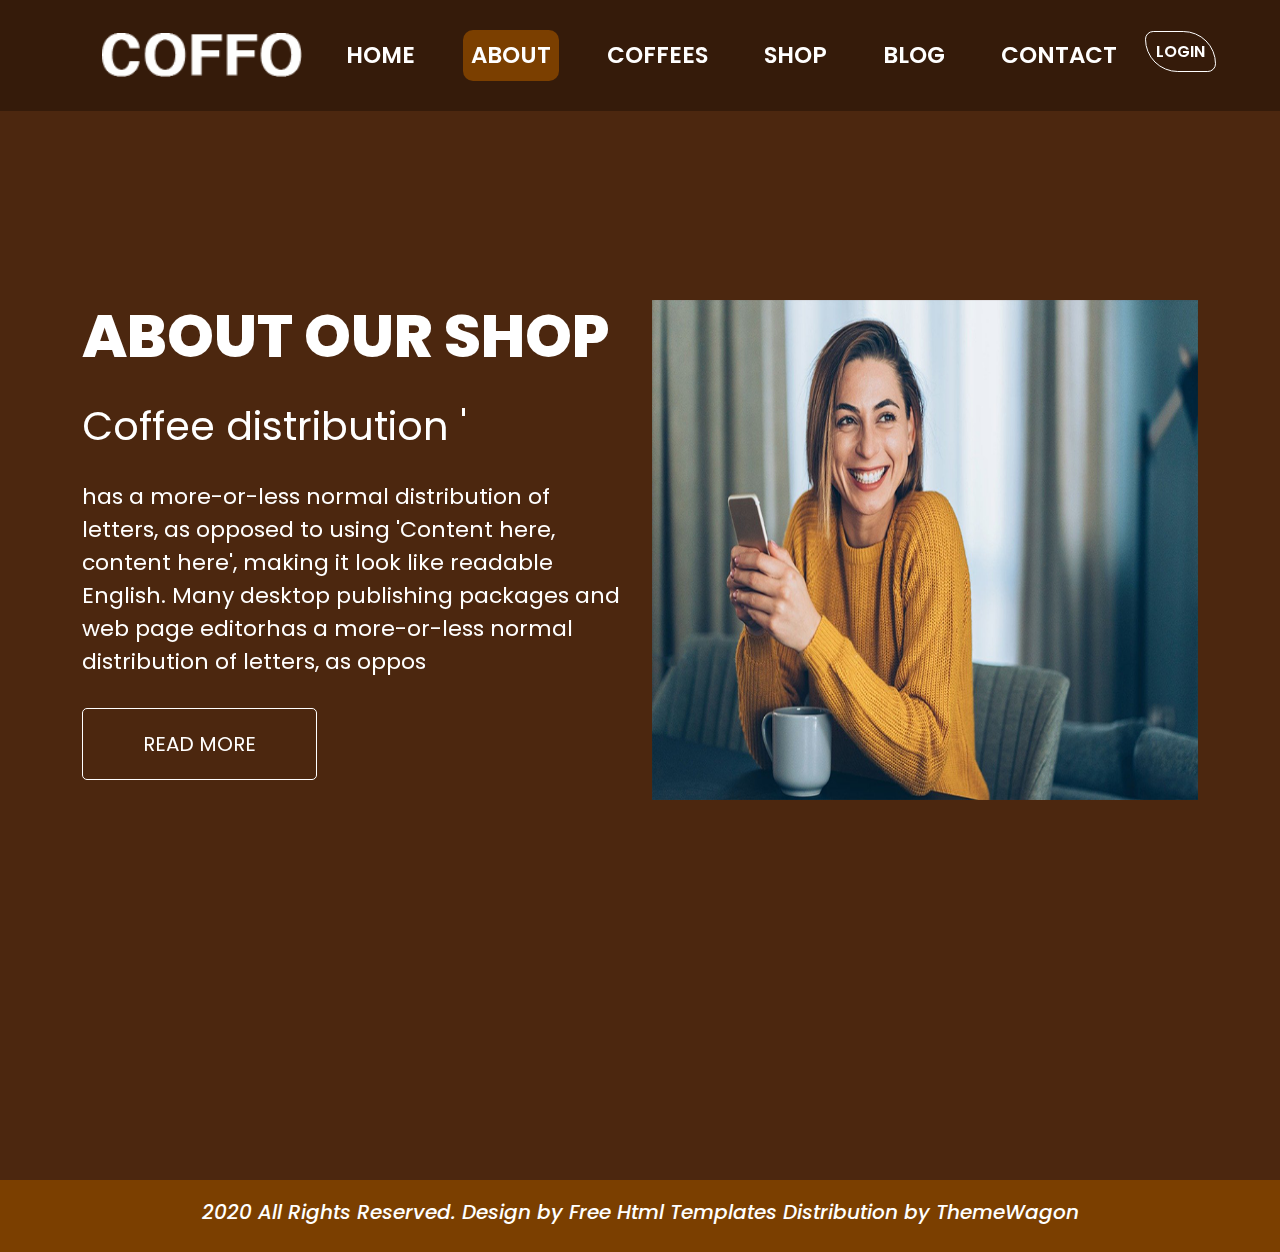
<file: about.html>
<!doctype html>
<html lang="en">

<head>
    <meta charset="utf-8">
    <meta name="viewport" content="width=device-width, initial-scale=1">
    <link href="https://cdn.jsdelivr.net/npm/bootstrap@5.0.2/dist/css/bootstrap.min.css" rel="stylesheet"
        integrity="sha384-EVSTQN3/azprG1Anm3QDgpJLIm9Nao0Yz1ztcQTwFspd3yD65VohhpuuCOmLASjC" crossorigin="anonymous">
    <title>About</title>
    <link rel="stylesheet" href="https://cdnjs.cloudflare.com/ajax/libs/font-awesome/6.5.2/css/all.min.css"
        integrity="sha512-SnH5WK+bZxgPHs44uWIX+LLJAJ9/2PkPKZ5QiAj6Ta86w+fsb2TkcmfRyVX3pBnMFcV7oQPJkl9QevSCWr3W6A=="
        crossorigin="anonymous" referrerpolicy="no-referrer" />
    <link rel="preconnect" href="https://fonts.googleapis.com">
    <link rel="preconnect" href="https://fonts.gstatic.com" crossorigin>
    <link
        href="https://fonts.googleapis.com/css2?family=Creepster&family=Inter:wght@100..900&family=Lobster&family=Lora:ital,wght@0,400..700;1,400..700&family=Mulish:ital,wght@0,200..1000;1,200..1000&family=Poiret+One&family=Poppins:ital,wght@0,100;0,200;0,300;0,400;0,500;0,600;0,700;0,800;0,900;1,100;1,200;1,300;1,400;1,500;1,600;1,700;1,800;1,900&family=Roboto:ital,wght@0,100;0,300;0,400;0,500;0,700;0,900;1,100;1,300;1,400;1,500;1,700;1,900&family=Saira:ital,wght@0,100..900;1,100..900&display=swap"
        rel="stylesheet">
        <link rel="stylesheet" href="https://unpkg.com/aos@next/dist/aos.css" />
    <link rel="stylesheet" href="bootstrap.min.css">
    <link rel="stylesheet" href="style.css">
</head>

<body>
    <div class="header-era">
      
            <nav class="navbar navbar-expand-lg fixed-top"data-aos="zoom-in">
                <div class="container">
                    <a class="navbar-brand" href="#"><img src="logo.png" alt=""></a>
                    <button class="navbar-toggler" type="button" data-bs-toggle="collapse"
                        data-bs-target="#navbarSupportedContent" aria-controls="navbarSupportedContent"
                        aria-expanded="false" aria-label="Toggle navigation">
                        <span class="navbar-toggler-icon"></span>
                    </button>
                    <div class="collapse navbar-collapse" id="navbarSupportedContent">
                        <ul class="navbar-nav m-auto mb-2 mb-lg-0">
                            <li class="nav-item">
                                <a class="nav-link" aria-current="page" href="index.html">HOME</a>
                            </li>
                            <li class="nav-item">
                                <a class="nav-link activee" href="about.html">ABOUT</a>
                            </li>
                            <li class="nav-item">
                                <a class="nav-link" href="coffee.html">COFFEES</a>
                            </li>
                            <li class="nav-item">
                                <a class="nav-link" href="#">SHOP</a>
                            </li>
                            <li class="nav-item">
                                <a class="nav-link" href="blog.html">BLOG</a>
                            </li>
                            <li class="nav-item">
                                <a class="nav-link" href="contact.html">CONTACT</a>
                            </li>
                        </ul>
                        <div>
                            <div class="d-flex icon">
                                <h1>LOGIN</h1>
                            </div>
                        </div>
                    </div>
                </div>
            </nav>
        </div>
    </div>
    </div>
    <section class="about of">
        <div class="container">
            <div class="row row-cols-1 row-cols-md-1 row-cols-lg-2 row-cols-xl-2">
                <div class="col"data-aos="zoom-in">
                    <h1>ABOUT OUR SHOP</h1>
                    <h2>Coffee distribution '</h2>
                    <p>has a more-or-less normal distribution of letters, as opposed to using 'Content here, content
                        here', making it look like readable English. Many desktop publishing packages and web page
                        editorhas a more-or-less normal distribution of letters, as oppos</p>
                    <button class="btn-primary3">READ MORE</button>
                </div>
                <div class="col"data-aos="zoom-in">
                    <img src="about-img.png" alt="">
                </div>
            </div>
        </div>
    </section>
    <section>
        <footer>
            <div class="container">
                <div class="row text-center">
                    <div class="col-12"data-aos="zoom-in">
                        <div>
                            <i class="fa-brands fa-facebook-f"></i>
                        <i class="fa-brands fa-twitter"></i>
                        <i class="fa-brands fa-linkedin-in"></i>
                        <i class="fa-brands fa-instagram"></i>
                        <div class="footer-content">
                            <h2><i class="fa-solid fa-phone"></i>&nbsp;&nbsp;+01 1234567890</h2>
                            <h2><i class="fa-solid fa-envelope"></i>&nbsp;&nbsp;demo@gmail.com</h2>
                        </div>
                        </div>
                    </div>
                    <div class="col-7 m-auto"data-aos="zoom-in">
                        <input type="text" name="fname" placeholder="YOUR EMAIL">

                    </div>
                </div>
            </div>
          <div class="col text-center">
            <div class="copy">
                <h1>2020 All Rights Reserved. Design by Free Html Templates Distribution by ThemeWagon</h1>
            </div>
          </div>
        </footer>
    </section>
    <script src="https://unpkg.com/aos@next/dist/aos.js"></script>
    <script>
      AOS.init();
    </script>
    <script src="https://cdn.jsdelivr.net/npm/bootstrap@5.0.2/dist/js/bootstrap.bundle.min.js"
        integrity="sha384-MrcW6ZMFYlzcLA8Nl+NtUVF0sA7MsXsP1UyJoMp4YLEuNSfAP+JcXn/tWtIaxVXM"
        crossorigin="anonymous"></script>
    <script src="https://cdn.jsdelivr.net/npm/@popperjs/core@2.9.2/dist/umd/popper.min.js"
        integrity="sha384-IQsoLXl5PILFhosVNubq5LC7Qb9DXgDA9i+tQ8Zj3iwWAwPtgFTxbJ8NT4GN1R8p"
        crossorigin="anonymous"></script>
    <script src="https://cdn.jsdelivr.net/npm/bootstrap@5.0.2/dist/js/bootstrap.min.js"
        integrity="sha384-cVKIPhGWiC2Al4u+LWgxfKTRIcfu0JTxR+EQDz/bgldoEyl4H0zUF0QKbrJ0EcQF"
        crossorigin="anonymous"></script>

</body>

</html>
</file>
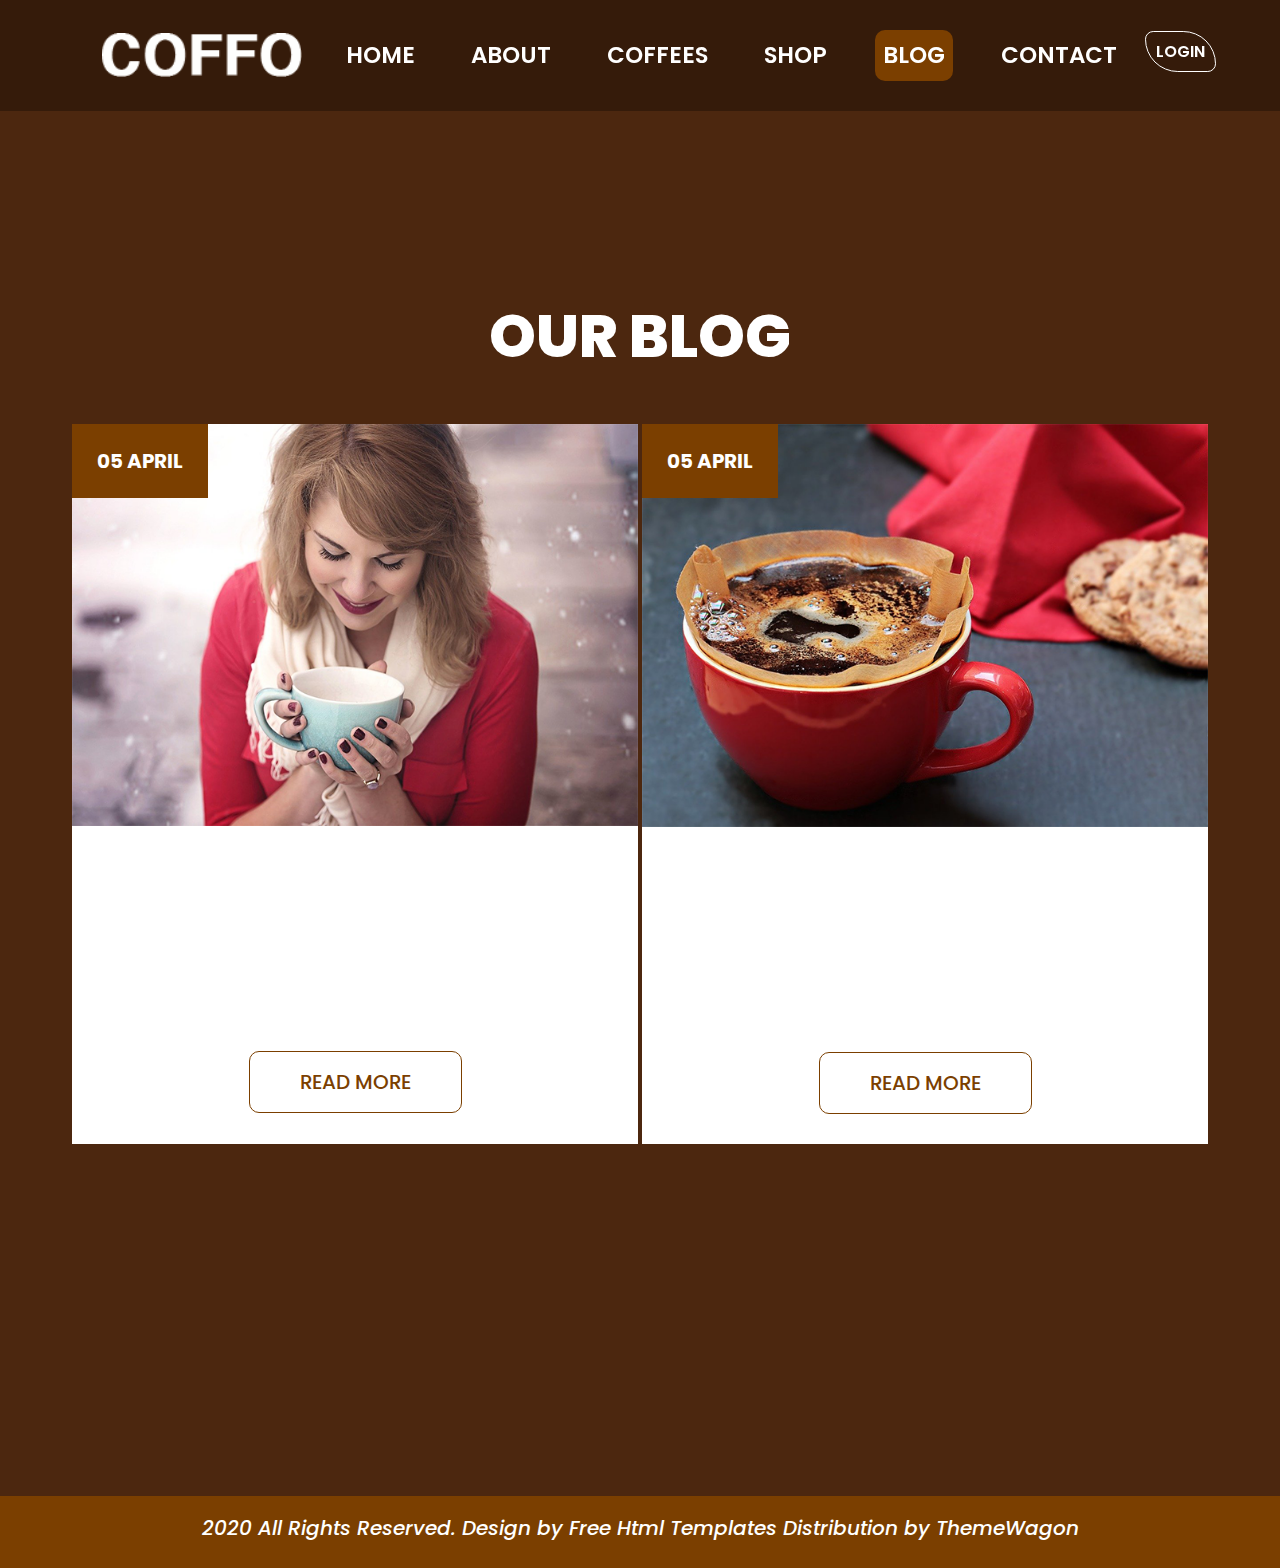
<file: blog.html>
<!doctype html>
<html lang="en">

<head>
    <meta charset="utf-8">
    <meta name="viewport" content="width=device-width, initial-scale=1">
    <link href="https://cdn.jsdelivr.net/npm/bootstrap@5.0.2/dist/css/bootstrap.min.css" rel="stylesheet"
        integrity="sha384-EVSTQN3/azprG1Anm3QDgpJLIm9Nao0Yz1ztcQTwFspd3yD65VohhpuuCOmLASjC" crossorigin="anonymous">
    <title>Blog</title>
    <link rel="stylesheet" href="https://cdnjs.cloudflare.com/ajax/libs/font-awesome/6.5.2/css/all.min.css"
        integrity="sha512-SnH5WK+bZxgPHs44uWIX+LLJAJ9/2PkPKZ5QiAj6Ta86w+fsb2TkcmfRyVX3pBnMFcV7oQPJkl9QevSCWr3W6A=="
        crossorigin="anonymous" referrerpolicy="no-referrer" />
    <link rel="preconnect" href="https://fonts.googleapis.com">
    <link rel="preconnect" href="https://fonts.gstatic.com" crossorigin>
    <link
        href="https://fonts.googleapis.com/css2?family=Creepster&family=Inter:wght@100..900&family=Lobster&family=Lora:ital,wght@0,400..700;1,400..700&family=Mulish:ital,wght@0,200..1000;1,200..1000&family=Poiret+One&family=Poppins:ital,wght@0,100;0,200;0,300;0,400;0,500;0,600;0,700;0,800;0,900;1,100;1,200;1,300;1,400;1,500;1,600;1,700;1,800;1,900&family=Roboto:ital,wght@0,100;0,300;0,400;0,500;0,700;0,900;1,100;1,300;1,400;1,500;1,700;1,900&family=Saira:ital,wght@0,100..900;1,100..900&display=swap"
        rel="stylesheet">
        <link rel="stylesheet" href="https://unpkg.com/aos@next/dist/aos.css" />
    <link rel="stylesheet" href="bootstrap.min.css">
    <link rel="stylesheet" href="style.css">
</head>

<body>
    <div class="header-era">
       
            <nav class="navbar navbar-expand-lg fixed-top"data-aos="zoom-in">
                <div class="container">
                    <a class="navbar-brand" href="#"><img src="logo.png" alt=""></a>
                    <button class="navbar-toggler" type="button" data-bs-toggle="collapse"
                        data-bs-target="#navbarSupportedContent" aria-controls="navbarSupportedContent"
                        aria-expanded="false" aria-label="Toggle navigation">
                        <span class="navbar-toggler-icon"></span>
                    </button>
                    <div class="collapse navbar-collapse" id="navbarSupportedContent">
                        <ul class="navbar-nav m-auto mb-2 mb-lg-0">
                            <li class="nav-item">
                                <a class="nav-link" aria-current="page" href="index.html">HOME</a>
                            </li>
                            <li class="nav-item">
                                <a class="nav-link" href="about.html">ABOUT</a>
                            </li>
                            <li class="nav-item">
                                <a class="nav-link" href="coffee.html">COFFEES</a>
                            </li>
                            <li class="nav-item">
                                <a class="nav-link" href="#">SHOP</a>
                            </li>
                            <li class="nav-item">
                                <a class="nav-link activee" href="blog.html">BLOG</a>
                            </li>
                            <li class="nav-item">
                                <a class="nav-link" href="contact.html">CONTACT</a>
                            </li>
                        </ul>
                        <div>
                            <div class="d-flex icon">
                                <h1>LOGIN</h1>
                            </div>
                        </div>
                    </div>
                </div>
            </nav>
        </div>
    </div>
    </div>
    <section class="blog of">
        <div class="container">
            <div class="row text-center">
                <div class="col"data-aos="zoom-in">
                    <h1>OUR BLOG</h1>
                </div>
            </div>
            <div class="row row-cols-sm-1 row-cols-md-1 row-cols-lg-2 row-cols-xl-2 text-center ">
                <div class="col blog-content p-0"data-aos="zoom-in">
                    <div class="image">
                        <img src="blog-img1.png" alt="">
                        <H2>05 APRIL</H2>
                    </div>
                    <div class="content text-center"data-aos="zoom-in">
                        <h3>PREP TECHNIQUES COFFEE</h3>
                        <p>distracted by the readable content of a page when looking at its layout. The point of using
                            Lorem Ipsum is that it has a moredistracted by the readable content of a page when looking
                            at its layout. The point of using Lorem Ipsum is that it has a more</p>
                    </div>
                    <button class="btn-primary5">READ MORE</button>
                </div>
                <div class="col blog-content p-0"data-aos="zoom-in">
                    <div class="image">
                        <img src="blog-img2.png" alt="">
                        <div class="date">
                            <H2>05 APRIL</H2>
                        </div>
                    </div>
                    <div class="content"data-aos="zoom-in">
                        <h3>ENJOY BEST COFFEE</h3>
                        <p>distracted by the readable content of a page when looking at its layout. The point of using
                            Lorem Ipsum is that it has a moredistracted by the readable content of a page when looking
                            at its layout. The point of using Lorem Ipsum is that it has a more</p>
                    </div>
                    <button class="btn-primary5">READ MORE</button>
                </div>
            </div>
        </div>
    </section>
    <section>
        <footer>
            <div class="container">
                <div class="row text-center">
                    <div class="col-12"data-aos="zoom-in">
                        <div>
                            <i class="fa-brands fa-facebook-f"></i>
                        <i class="fa-brands fa-twitter"></i>
                        <i class="fa-brands fa-linkedin-in"></i>
                        <i class="fa-brands fa-instagram"></i>
                        <div class="footer-content">
                            <h2><i class="fa-solid fa-phone"></i>&nbsp;&nbsp;+01 1234567890</h2>
                            <h2><i class="fa-solid fa-envelope"></i>&nbsp;&nbsp;demo@gmail.com</h2>
                        </div>
                        </div>
                    </div>
                    <div class="col-7 m-auto"data-aos="zoom-in">
                        <input type="text" name="fname" placeholder="YOUR EMAIL">

                    </div>
                </div>
            </div>
          <div class="col text-center">
            <div class="copy">
                <h1>2020 All Rights Reserved. Design by Free Html Templates Distribution by ThemeWagon</h1>
            </div>
          </div>
        </footer>
    </section>
    <script src="https://unpkg.com/aos@next/dist/aos.js"></script>
    <script>
      AOS.init();
    </script>
    <script src="https://cdn.jsdelivr.net/npm/bootstrap@5.0.2/dist/js/bootstrap.bundle.min.js"
        integrity="sha384-MrcW6ZMFYlzcLA8Nl+NtUVF0sA7MsXsP1UyJoMp4YLEuNSfAP+JcXn/tWtIaxVXM"
        crossorigin="anonymous"></script>
    <script src="https://cdn.jsdelivr.net/npm/@popperjs/core@2.9.2/dist/umd/popper.min.js"
        integrity="sha384-IQsoLXl5PILFhosVNubq5LC7Qb9DXgDA9i+tQ8Zj3iwWAwPtgFTxbJ8NT4GN1R8p"
        crossorigin="anonymous"></script>
    <script src="https://cdn.jsdelivr.net/npm/bootstrap@5.0.2/dist/js/bootstrap.min.js"
        integrity="sha384-cVKIPhGWiC2Al4u+LWgxfKTRIcfu0JTxR+EQDz/bgldoEyl4H0zUF0QKbrJ0EcQF"
        crossorigin="anonymous"></script>

</body>

</html>
</file>
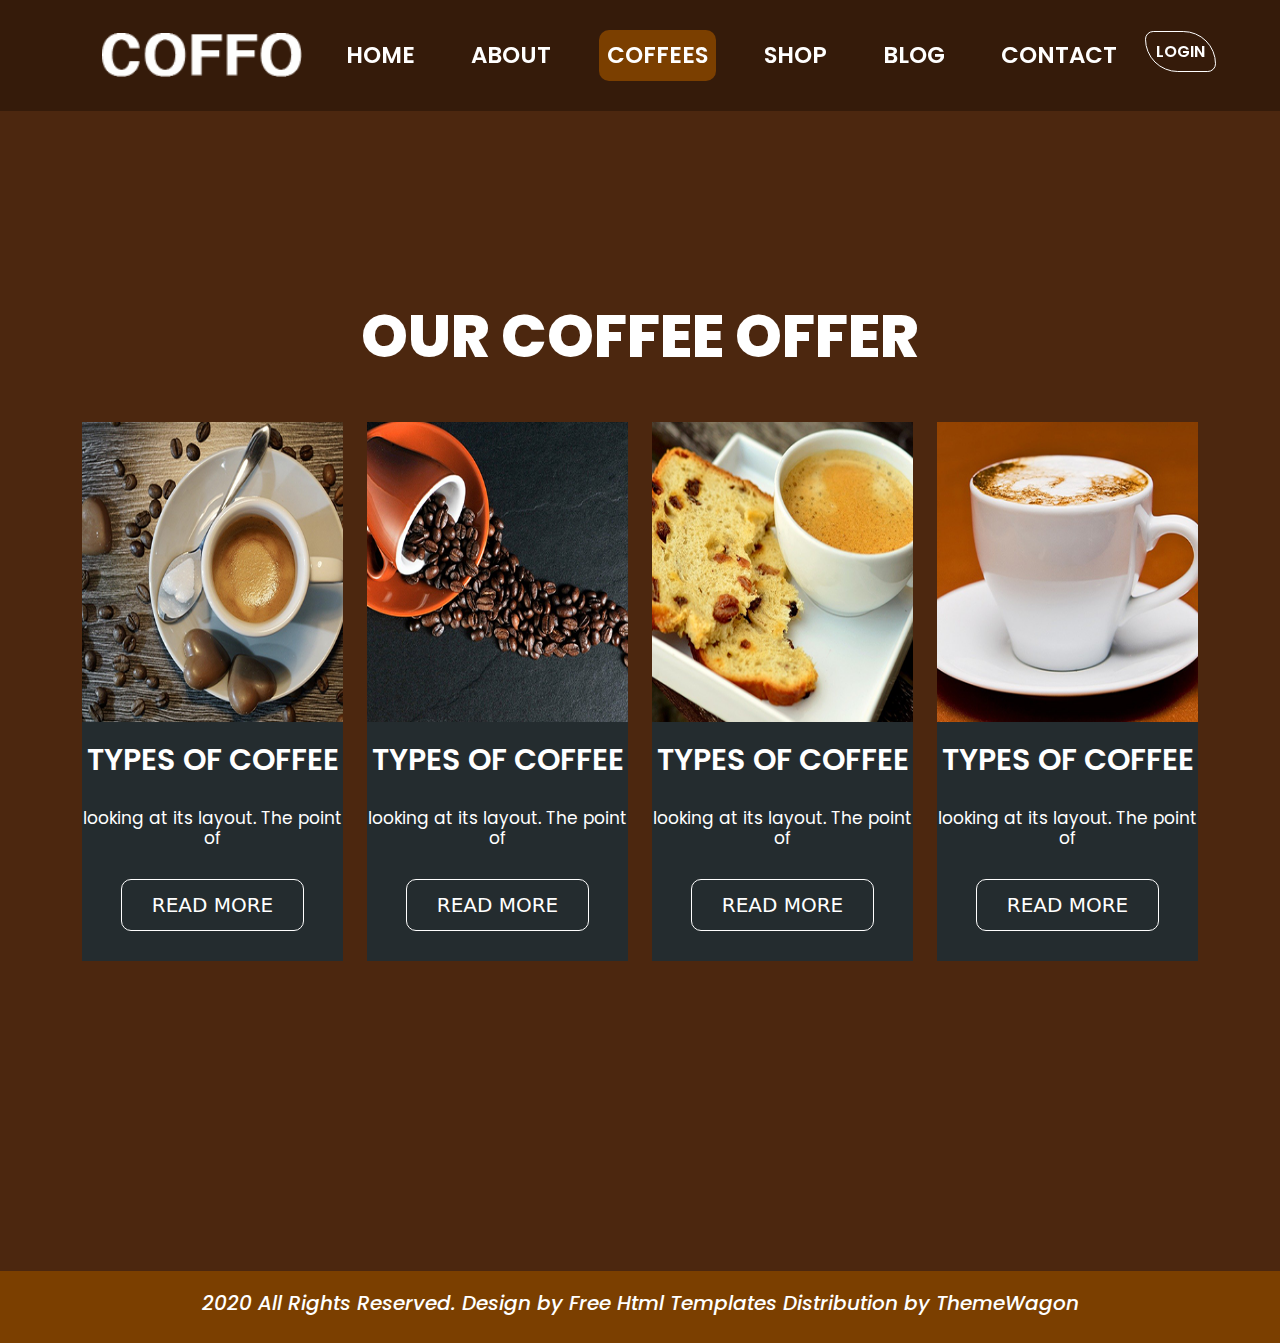
<file: coffee.html>
<!doctype html>
<html lang="en">

<head>
    <meta charset="utf-8">
    <meta name="viewport" content="width=device-width, initial-scale=1">
    <link href="https://cdn.jsdelivr.net/npm/bootstrap@5.0.2/dist/css/bootstrap.min.css" rel="stylesheet"
        integrity="sha384-EVSTQN3/azprG1Anm3QDgpJLIm9Nao0Yz1ztcQTwFspd3yD65VohhpuuCOmLASjC" crossorigin="anonymous">
    <title>Coffees</title>
    <link rel="stylesheet" href="https://cdnjs.cloudflare.com/ajax/libs/font-awesome/6.5.2/css/all.min.css"
        integrity="sha512-SnH5WK+bZxgPHs44uWIX+LLJAJ9/2PkPKZ5QiAj6Ta86w+fsb2TkcmfRyVX3pBnMFcV7oQPJkl9QevSCWr3W6A=="
        crossorigin="anonymous" referrerpolicy="no-referrer" />
    <link rel="preconnect" href="https://fonts.googleapis.com">
    <link rel="preconnect" href="https://fonts.gstatic.com" crossorigin>
    <link
        href="https://fonts.googleapis.com/css2?family=Creepster&family=Inter:wght@100..900&family=Lobster&family=Lora:ital,wght@0,400..700;1,400..700&family=Mulish:ital,wght@0,200..1000;1,200..1000&family=Poiret+One&family=Poppins:ital,wght@0,100;0,200;0,300;0,400;0,500;0,600;0,700;0,800;0,900;1,100;1,200;1,300;1,400;1,500;1,600;1,700;1,800;1,900&family=Roboto:ital,wght@0,100;0,300;0,400;0,500;0,700;0,900;1,100;1,300;1,400;1,500;1,700;1,900&family=Saira:ital,wght@0,100..900;1,100..900&display=swap"
        rel="stylesheet">
        <link rel="stylesheet" href="https://unpkg.com/aos@next/dist/aos.css" />
    <link rel="stylesheet" href="bootstrap.min.css">
    <link rel="stylesheet" href="style.css">
</head>

<body>
    <div class="header-era">
       
            <nav class="navbar navbar-expand-lg fixed-top"data-aos="zoom-in">
                <div class="container">
                    <a class="navbar-brand" href="#"><img src="logo.png" alt=""></a>
                    <button class="navbar-toggler" type="button" data-bs-toggle="collapse"
                        data-bs-target="#navbarSupportedContent" aria-controls="navbarSupportedContent"
                        aria-expanded="false" aria-label="Toggle navigation">
                        <span class="navbar-toggler-icon"></span>
                    </button>
                    <div class="collapse navbar-collapse" id="navbarSupportedContent">
                        <ul class="navbar-nav m-auto mb-2 mb-lg-0">
                            <li class="nav-item">
                                <a class="nav-link" aria-current="page" href="index.html">HOME</a>
                            </li>
                            <li class="nav-item">
                                <a class="nav-link" href="about.html">ABOUT</a>
                            </li>
                            <li class="nav-item">
                                <a class="nav-link activee" href="coffee.html">COFFEES</a>
                            </li>
                            <li class="nav-item">
                                <a class="nav-link" href="#">SHOP</a>
                            </li>
                            <li class="nav-item">
                                <a class="nav-link" href="blog.html">BLOG</a>
                            </li>
                            <li class="nav-item">
                                <a class="nav-link" href="contact.html">CONTACT</a>
                            </li>
                        </ul>
                        <div>
                            <div class="d-flex icon">
                                <h1>LOGIN</h1>
                            </div>
                        </div>
                    </div>
                </div>
            </nav>
        </div>
    </div>
    </div>
    <section class="offer of">
        <div class="container text-center">
            <div class="row">
                <div class="col"data-aos="zoom-in">
                    <h1>OUR COFFEE OFFER</h1>
                </div>
            </div>
            <div class="row row-cols-sm-1 row-cols-md-2 row-cols-lg-4 row-cols-xl-4">
                <div class="col"data-aos="zoom-in">
                    <div class="offer-content">
                        <img src="img-1.png" alt="...">
                        <h4>TYPES OF COFFEE</h4>
                        <h5>looking at its layout. The point of</h5>
                        <button class="btn-primary4">READ MORE</button>
                    </div>
                </div>
                <div class="col"data-aos="zoom-in">
                    <div class="offer-content">
                        <img src="img-2.png" alt="...">
                        <h4>TYPES OF COFFEE</h4>
                        <h5>looking at its layout. The point of</h5>
                        <button class="btn-primary4">READ MORE</button>
                    </div>
                </div>
                <div class="col"data-aos="zoom-in">
                    <div class="offer-content">
                        <img src="img-3.png" alt="...">
                        <h4>TYPES OF COFFEE</h4>
                        <h5>looking at its layout. The point of</h5>
                        <button class="btn-primary4">READ MORE</button>
                    </div>
                </div>
                <div class="col"data-aos="zoom-in">
                    <div class="offer-content">
                        <img src="img-4.png" alt="...">
                        <h4>TYPES OF COFFEE</h4>
                        <h5>looking at its layout. The point of</h5>
                        <button class="btn-primary4">READ MORE</button>
                    </div>
                </div>
            </div>
        </div>
    </section>
    <section>
        <footer>
            <div class="container">
                <div class="row text-center">
                    <div class="col-12"data-aos="zoom-in">
                        <div>
                            <i class="fa-brands fa-facebook-f"></i>
                        <i class="fa-brands fa-twitter"></i>
                        <i class="fa-brands fa-linkedin-in"></i>
                        <i class="fa-brands fa-instagram"></i>
                        <div class="footer-content">
                            <h2><i class="fa-solid fa-phone"></i>&nbsp;&nbsp;+01 1234567890</h2>
                            <h2><i class="fa-solid fa-envelope"></i>&nbsp;&nbsp;demo@gmail.com</h2>
                        </div>
                        </div>
                    </div>
                    <div class="col-7 m-auto"data-aos="zoom-in">
                        <input type="text" name="fname" placeholder="YOUR EMAIL">

                    </div>
                </div>
            </div>
          <div class="col text-center">
            <div class="copy">
                <h1>2020 All Rights Reserved. Design by Free Html Templates Distribution by ThemeWagon</h1>
            </div>
          </div>
        </footer>
    </section>
    <script src="https://unpkg.com/aos@next/dist/aos.js"></script>
    <script>
      AOS.init();
    </script>
    <script src="https://cdn.jsdelivr.net/npm/bootstrap@5.0.2/dist/js/bootstrap.bundle.min.js"
        integrity="sha384-MrcW6ZMFYlzcLA8Nl+NtUVF0sA7MsXsP1UyJoMp4YLEuNSfAP+JcXn/tWtIaxVXM"
        crossorigin="anonymous"></script>
    <script src="https://cdn.jsdelivr.net/npm/@popperjs/core@2.9.2/dist/umd/popper.min.js"
        integrity="sha384-IQsoLXl5PILFhosVNubq5LC7Qb9DXgDA9i+tQ8Zj3iwWAwPtgFTxbJ8NT4GN1R8p"
        crossorigin="anonymous"></script>
    <script src="https://cdn.jsdelivr.net/npm/bootstrap@5.0.2/dist/js/bootstrap.min.js"
        integrity="sha384-cVKIPhGWiC2Al4u+LWgxfKTRIcfu0JTxR+EQDz/bgldoEyl4H0zUF0QKbrJ0EcQF"
        crossorigin="anonymous"></script>

</body>

</html>
</file>
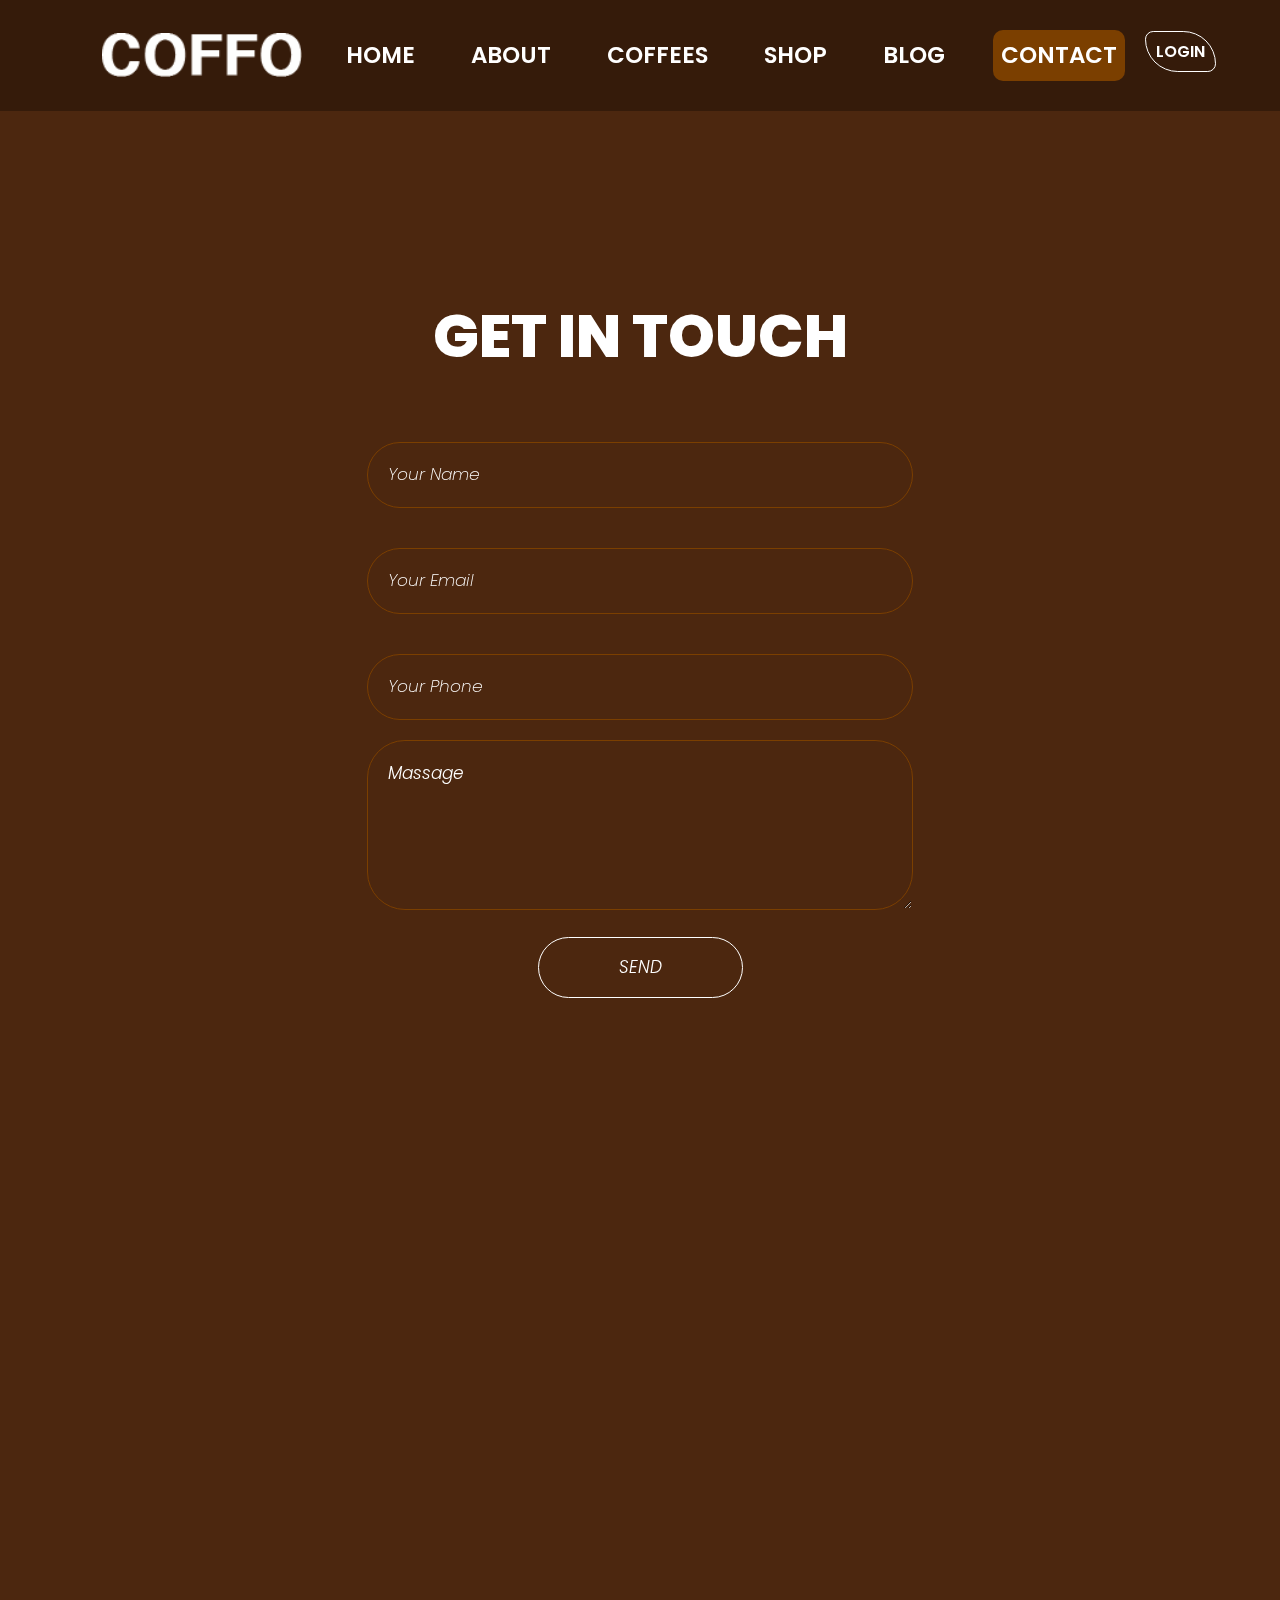
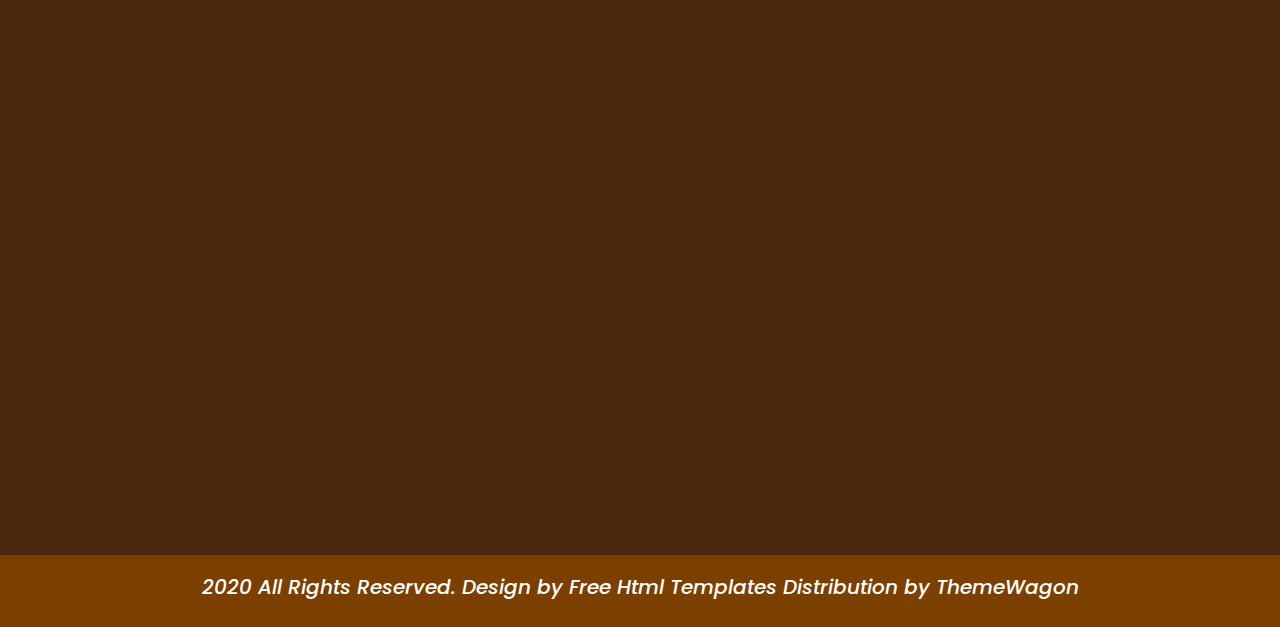
<file: contact.html>
<!doctype html>
<html lang="en">

<head>
    <meta charset="utf-8">
    <meta name="viewport" content="width=device-width, initial-scale=1">
    <link href="https://cdn.jsdelivr.net/npm/bootstrap@5.0.2/dist/css/bootstrap.min.css" rel="stylesheet"
        integrity="sha384-EVSTQN3/azprG1Anm3QDgpJLIm9Nao0Yz1ztcQTwFspd3yD65VohhpuuCOmLASjC" crossorigin="anonymous">
    <title>Contact</title>
    <link rel="stylesheet" href="https://cdnjs.cloudflare.com/ajax/libs/font-awesome/6.5.2/css/all.min.css"
        integrity="sha512-SnH5WK+bZxgPHs44uWIX+LLJAJ9/2PkPKZ5QiAj6Ta86w+fsb2TkcmfRyVX3pBnMFcV7oQPJkl9QevSCWr3W6A=="
        crossorigin="anonymous" referrerpolicy="no-referrer" />
    <link rel="preconnect" href="https://fonts.googleapis.com">
    <link rel="preconnect" href="https://fonts.gstatic.com" crossorigin>
    <link
        href="https://fonts.googleapis.com/css2?family=Creepster&family=Inter:wght@100..900&family=Lobster&family=Lora:ital,wght@0,400..700;1,400..700&family=Mulish:ital,wght@0,200..1000;1,200..1000&family=Poiret+One&family=Poppins:ital,wght@0,100;0,200;0,300;0,400;0,500;0,600;0,700;0,800;0,900;1,100;1,200;1,300;1,400;1,500;1,600;1,700;1,800;1,900&family=Roboto:ital,wght@0,100;0,300;0,400;0,500;0,700;0,900;1,100;1,300;1,400;1,500;1,700;1,900&family=Saira:ital,wght@0,100..900;1,100..900&display=swap"
        rel="stylesheet">
        <link rel="stylesheet" href="https://unpkg.com/aos@next/dist/aos.css" />
    <link rel="stylesheet" href="bootstrap.min.css">
    <link rel="stylesheet" href="style.css">
</head>

<body>
    <div class="header-era">
       
            <nav class="navbar navbar-expand-lg fixed-top"data-aos="zoom-in">
                <div class="container">
                    <a class="navbar-brand" href="#"><img src="logo.png" alt=""></a>
                    <button class="navbar-toggler" type="button" data-bs-toggle="collapse"
                        data-bs-target="#navbarSupportedContent" aria-controls="navbarSupportedContent"
                        aria-expanded="false" aria-label="Toggle navigation">
                        <span class="navbar-toggler-icon"></span>
                    </button>
                    <div class="collapse navbar-collapse" id="navbarSupportedContent">
                        <ul class="navbar-nav m-auto mb-2 mb-lg-0">
                            <li class="nav-item">
                                <a class="nav-link" aria-current="page" href="index.html">HOME</a>
                            </li>
                            <li class="nav-item">
                                <a class="nav-link" href="about.html">ABOUT</a>
                            </li>
                            <li class="nav-item">
                                <a class="nav-link" href="coffee.html">COFFEES</a>
                            </li>
                            <li class="nav-item">
                                <a class="nav-link" href="#">SHOP</a>
                            </li>
                            <li class="nav-item">
                                <a class="nav-link" href="blog.html">BLOG</a>
                            </li>
                            <li class="nav-item">
                                <a class="nav-link activee" href="contact.html">CONTACT</a>
                            </li>
                        </ul>
                        <div>
                            <div class="d-flex icon">
                                <h1>LOGIN</h1>
                            </div>
                        </div>
                    </div>
                </div>
            </nav>
        </div>
    </div>
    </div>
    <section class="form of">
        <div class="container">
            <div class="row text-center">
                <div class="col"data-aos="zoom-in">
                    <h1>GET IN TOUCH</h1>
                </div>
            </div>
            <div class="row">
                <div class="col-12 col-xl-6 m-auto text-center"data-aos="zoom-in">
                    <form action="">
                        <input type="text" name="fname" placeholder="Your Name">
                        <input type="text" name="fname" placeholder="Your Email">
                        <input type="text" name="fname" placeholder="Your Phone">
                        <textarea name="" id="" cols="30" rows="5">Massage</textarea>
                        <button class="send">SEND</button>
                    </form>
                </div>
            </div>
        </div>
    </section>
    <section class="map">
    <iframe src="https://www.google.com/maps/embed?pb=!1m18!1m12!1m3!1d2624.9916246075636!2d2.2944812999999997!3d48.858370099999995!2m3!1f0!2f0!3f0!3m2!1i1024!2i768!4f13.1!3m3!1m2!1s0x47e66e2964e34e2d%3A0x8ddca9ee380ef7e0!2sEiffel%20Tower!5e0!3m2!1sen!2sin!4v1713944675165!5m2!1sen!2sin" width="100%" height="700" style="border:0;" allowfullscreen="" loading="lazy" referrerpolicy="no-referrer-when-downgrade"></iframe>
    </section>
    <section>
        <footer>
            <div class="container">
                <div class="row text-center">
                    <div class="col-12"data-aos="zoom-in">
                        <div>
                            <i class="fa-brands fa-facebook-f"></i>
                        <i class="fa-brands fa-twitter"></i>
                        <i class="fa-brands fa-linkedin-in"></i>
                        <i class="fa-brands fa-instagram"></i>
                        <div class="footer-content">
                            <h2><i class="fa-solid fa-phone"></i>&nbsp;&nbsp;+01 1234567890</h2>
                            <h2><i class="fa-solid fa-envelope"></i>&nbsp;&nbsp;demo@gmail.com</h2>
                        </div>
                        </div>
                    </div>
                    <div class="col-7 m-auto"data-aos="zoom-in">
                        <input type="text" name="fname" placeholder="YOUR EMAIL">

                    </div>
                </div>
            </div>
          <div class="col text-center">
            <div class="copy">
                <h1>2020 All Rights Reserved. Design by Free Html Templates Distribution by ThemeWagon</h1>
            </div>
          </div>
        </footer>
    </section>
    <script src="https://unpkg.com/aos@next/dist/aos.js"></script>
    <script>
      AOS.init();
    </script>
    <script src="https://cdn.jsdelivr.net/npm/bootstrap@5.0.2/dist/js/bootstrap.bundle.min.js"
        integrity="sha384-MrcW6ZMFYlzcLA8Nl+NtUVF0sA7MsXsP1UyJoMp4YLEuNSfAP+JcXn/tWtIaxVXM"
        crossorigin="anonymous"></script>
    <script src="https://cdn.jsdelivr.net/npm/@popperjs/core@2.9.2/dist/umd/popper.min.js"
        integrity="sha384-IQsoLXl5PILFhosVNubq5LC7Qb9DXgDA9i+tQ8Zj3iwWAwPtgFTxbJ8NT4GN1R8p"
        crossorigin="anonymous"></script>
    <script src="https://cdn.jsdelivr.net/npm/bootstrap@5.0.2/dist/js/bootstrap.min.js"
        integrity="sha384-cVKIPhGWiC2Al4u+LWgxfKTRIcfu0JTxR+EQDz/bgldoEyl4H0zUF0QKbrJ0EcQF"
        crossorigin="anonymous"></script>

</body>

</html>
</file>
<file: style.css>
* {
    margin: 0;
    padding: 0;
}

body {
    margin: 0;
    padding: 0;
    box-sizing: border-box;
    background-color: #411900f0;
}

.navbar {
    padding: 10px 90px;
    background-color: rgba(0, 0, 0, 0.297);
}

@media (max-width:1200px) {
    .navbar {
        padding: 50px 20px;
    }
}

.navbar-brand img {
    width: 200px;
}

.activee {
    color: #fff;
    background-color: #7B3F00;
    border-radius: 10px;
}

.nav-item {
    padding: 20px 20px;
}

.nav-link {
    font-family: "Poppins", sans-serif;
    color: #fff;
    font-size: 23px;
    font-weight: 600;
}

.nav-link:hover {
    background-color: #7B3F00;
    color: #fff;
    transition: 1s;
    cursor: pointer;
    border-radius: 10px;
}

.fa-user {
    color: #fff;
    font-size: 23px;
}

.icon h1 {
    font-family: "Poppins", sans-serif;
    color: #fff;
    font-size: 16px;
    font-weight: 600;
    border: 1px solid #fff;
    padding: 10px;
    border-radius: 10px 40px;
}

.icon h1:hover {
    border: 1px solid #7B3F00;
    color: #7B3F00;
    transition: 1s;
    cursor: pointer;
}

.navbar-toggler {
    background-color: #7B3F00;
}

.hero-content {
    text-align: left;
}

.hero-content h1 {
    font-family: "Poppins", sans-serif;
    color: #fff;
    font-size: 10rem;
    font-weight: bold;
    margin-bottom: 30px;
    margin-left: -40px;
}

.hero-content p {
    font-family: "Poppins", sans-serif;
    color: #fff;
    font-size: 20px;
    font-weight: 300;
    margin-bottom: 30px;
    margin-left: -30px;
}

.btn-primary {
    background-color: #7B3F00;
    font-family: "Poppins", sans-serif;
    color: #fff;
    font-size: 20px;
    border: transparent;
    padding: 15px 50px;
    border-radius: 5px;
    margin-left: -40px;
}

.btn-primary:hover {
    background-color: #7B3F00;
}

.btn-primary2 {
    background-color: #ffffff;
    font-family: "Poppins", sans-serif;
    color: #000000;
    font-size: 20px;
    border: transparent;
    padding: 15px 50px;
    border-radius: 5px;
}

.btn-primary2:hover {
    background-color: #7B3F00;
    color: #fff;
}

.carousel-item img {
    height: 810px;
}

@media (max-width: 1200px) {
    .carousel-item img {
        height: 900px;
    }
}

@media (max-width: 800px) {
    .carousel-item img {
        height: 900px;
    }
}

@media (max-width: 800px) {
    .nav-item {
        background-color: #7B3F00;
        border-radius: 50px;
        margin-bottom: 10px;
    }

    .nav-link {
        background-color: #7B3F00;
        margin-left: 20px;
    }

    .nav-link:hover {
        border-radius: 20px;
        padding: 30px 30px;
    }
}

.about {
    margin-top: 200px;
    margin-bottom: 150px;
}

.about h1 {
    font-family: "Poppins", sans-serif;
    color: #ffffff;
    font-size: 60px;
    font-weight: 800;
    margin-bottom: 30px;
}

.about h2 {
    font-family: "Poppins", sans-serif;
    color: #ffffff;
    font-size: 40px;
    font-weight: normal;
    margin-bottom: 30px;
}

.about p {
    font-family: "Poppins", sans-serif;
    color: #ffffff;
    font-size: 22px;
    font-weight: 400;
    margin-bottom: 30px;
    max-width: 592px;
}

.about img {
    width: 100%;
    height: 500px;
}

.btn-primary3 {
    background-color: transparent;
    color: #ffffff;
    border: 1px solid #ffffff;
    border-radius: 5px;
    font-family: "Poppins", sans-serif;
    font-size: 20px;
    padding: 20px 60px;
    margin-bottom: 50px;
}

.btn-primary3:hover {
    color: #7B3F00;
    border: 1px solid #7B3F00;
    cursor: pointer;
    transition: 1s;
}

.offer {
    margin-bottom: 90px;
}

.offer h1 {
    font-family: "Poppins", sans-serif;
    color: #ffffff;
    font-size: 60px;
    font-weight: 800;
    margin-bottom: 50px;
}

.offer-content img {
    width: 100%;
    height: 300px;
}

.offer-content {
    margin-bottom: 20px;
    background-color: #242c2f;
}

.offer-content:hover {
    background-color: #7B3F00;
    cursor: pointer;
    transition: .5s;
}

.offer-content h4 {
    font-family: "Poppins", sans-serif;
    color: #ffffff;
    font-size: 30px;
    font-weight: 600;
    margin-bottom: 30px;
    margin-top: 20px;
}

.offer-content h5 {
    font-family: "Poppins", sans-serif;
    color: #ffffff;
    font-size: 17px;
    font-weight: 400;
    margin-bottom: 30px;
}

.btn-primary4 {
    background-color: transparent;
    border: 1px solid #fff;
    border-radius: 10px;
    color: #fff;
    font-size: 20px;
    padding: 10px 30px;
    margin-bottom: 30px;
}

.review {
    margin-bottom: 100px;
    margin-top: 100px;
}

.review-content h1 {
    font-family: "Poppins", sans-serif;
    color: #ffffff;
    font-size: 60px;
    font-weight: 800;
    margin-bottom: 50px;
}

.client img {
    width: 100%;
    height: 400px;
    border-radius: 30px;
}

.client h4 {
    font-family: "Poppins", sans-serif;
    color: #ffffff;
    font-size: 40px;
    font-weight: 500;
    margin: 20px;
}

.client h5 {
    font-family: "Poppins", sans-serif;
    color: #ffffff;
    font-size: 20px;
    font-weight: 500;
    margin: 20px;
    max-width: 748px;
    line-height: 1.8;
}

.blog {
    margin-top: 100px;
    margin-bottom: 100px;
}

.blog h1 {
    font-family: "Poppins", sans-serif;
    color: #ffffff;
    font-size: 60px;
    font-weight: 800;
    margin-bottom: 50px;
}

.image img {
    position: relative;
    width: 100%;

}

.blog-content {
    position: relative;
    background-color: #fff;
    margin-bottom: 50px;
    border: 2px solid #411900f0;

}

.image h2 {
    position: absolute;
    top: 0;
    left: 0;
    background-color: #7B3F00;
    font-family: "Poppins", sans-serif;
    color: #ffffff;
    font-size: 20px;
    font-weight: bold;
    padding: 25px;
}

.content h3 {
    font-family: "Poppins", sans-serif;
    color: #7B3F00;
    font-size: 35px;
    font-weight: bold;
    text-align: center;
}

.content p {
    font-family: "Poppins", sans-serif;
    color: #7B3F00;
    font-size: 18px;
    font-weight: 400;
    margin: auto;
    max-width: 544px;
}

.content {
    padding: 20px 30px;
}

.btn-primary5 {
    background-color: transparent;
    font-family: "Poppins", sans-serif;
    color: #7B3F00;
    font-size: 20px;
    font-weight: 500;
    border: 1px solid #7B3F00;
    border-radius: 10px;
    padding: 15px 50px;
    margin-bottom: 30px;
}

.btn-primary5:hover {
    background-color: transparent;
    color: #411900f0;
    border: 1px solid #411900f0;
    cursor: pointer;
    transition: 1s;
}

.form h1 {
    font-family: "Poppins", sans-serif;
    color: #ffffff;
    font-size: 60px;
    font-weight: 800;
    margin-bottom: 50px;
}

input[type=text] {
    width: 100%;
    background-color: transparent;
    padding: 20px 20px;
    margin: 20px 0;
    display: inline-block;
    border: 1px solid #7B3F00;
    border-radius: 38px;
    box-sizing: border-box;
}

textarea {
    background-color: transparent;
    width: 100%;
    border: 1px solid #7B3F00;
    border-radius: 38px;
    padding: 20px 20px;
    font-family: "Poppins", sans-serif;
    color: #ffffff;
    font-size: 17px;
    font-weight: 300;
    font-style: italic;
    margin-bottom: 20px;
}

::placeholder {
    font-family: "Poppins", sans-serif;
    color: #ffffff;
    font-size: 17px;
    font-weight: 200;
    font-style: italic;
}

.send {
    background-color: transparent;
    color: #ffffff;
    border: 1px solid #ffffff;
    border-radius: 50px;
    font-family: "Poppins", sans-serif;
    font-size: 17px;
    padding: 17px 80px;
    margin-bottom: 50px;
    font-weight: 300;
    font-style: italic;

}

.send:hover {
    color: #7B3F00;
    border: 1px solid #7B3F00;
    cursor: pointer;
    transition: 1s;
}

.map {
    margin-top: 100px;
    margin-bottom: 100px;
}

.fa-facebook-f,
.fa-twitter,
.fa-linkedin-in,
.fa-instagram {
    font-size: 20px;
    background-color: #7B3F00;
    padding: 14px 17px;
    color: #fff;
    border-radius: 50%;
    margin-bottom: 50px;
}

.footer-content h2{
    font-family: "Poppins", sans-serif;
    font-size: 20px;
   font-style: italic;
   font-weight: 500;
   color: #fff;
  
  
}
.copy{
    background-color: #7B3F00;
    padding: 20px 0px;
}
.copy h1{
    font-family: "Poppins", sans-serif;
    font-size: 20px;
   font-style: italic;
   font-weight: 500;
   color: #fff;
   
}
.of{
    margin-top: 300px;
}
</file>
